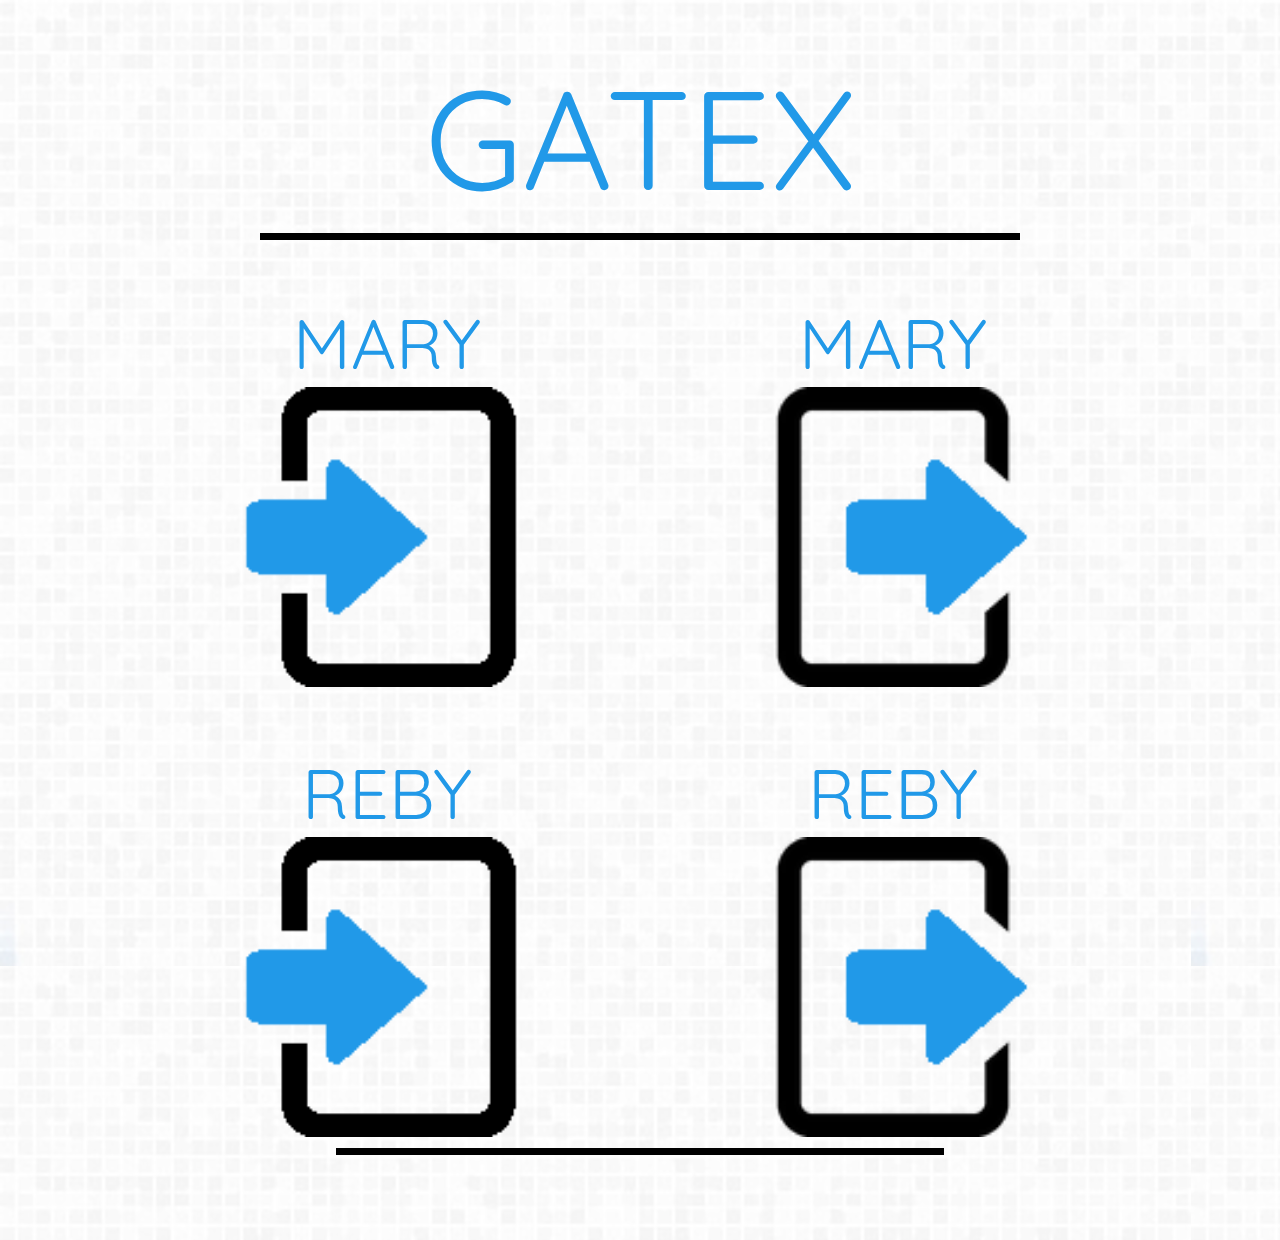
<file: web/index.html>
<html>
  <head>
    <script src="https://ajax.googleapis.com/ajax/libs/jquery/2.1.3/jquery.min.js"></script>
    <script type="text/javascript" src="functions.js"></script>
    <link rel="stylesheet" type="text/css" href="style.css">
    <link rel="apple-touch-icon" sizes="57x57" href="images/apple-icon-57x57.png">
    <link rel="apple-touch-icon" sizes="60x60" href="images/apple-icon-60x60.png">
    <link rel="apple-touch-icon" sizes="72x72" href="images/apple-icon-72x72.png">
    <link rel="apple-touch-icon" sizes="76x76" href="images/apple-icon-76x76.png">
    <link rel="apple-touch-icon" sizes="114x114" href="images/apple-icon-114x114.png">
    <link rel="apple-touch-icon" sizes="120x120" href="images/apple-icon-120x120.png">
    <link rel="apple-touch-icon" sizes="144x144" href="images/apple-icon-144x144.png">
    <link rel="apple-touch-icon" sizes="152x152" href="images/apple-icon-152x152.png">
    <link rel="apple-touch-icon" sizes="180x180" href="images/apple-icon-180x180.png">
    <link rel="icon" type="image/png" sizes="192x192"  href="images/android-icon-192x192.png">
    <link rel="icon" type="image/png" sizes="32x32" href="images/favicon-32x32.png">
    <link rel="icon" type="image/png" sizes="96x96" href="images/favicon-96x96.png">
    <link rel="icon" type="image/png" sizes="16x16" href="images/favicon-16x16.png">
    <link rel="manifest" href="/manifest.json">
    <meta name="msapplication-TileColor" content="#ffffff">
    <meta name="msapplication-TileImage" content="images/ms-icon-144x144.png">
    <meta name="theme-color" content="#ffffff">
    <link href="https://fonts.googleapis.com/css?family=Quicksand:700" rel="stylesheet">
  </head>

  <body>
    
      <div id="title"><p id="titletext">GATEX</p></div>
      <HR style="height: 5px; z-index: 2; position: relative;" COLOR="black" WIDTH="60%">
      <div id="container">
        <div id="loader"> <img id = "myImage" src = "images/ajax-loader.gif"> <div class="inner" style="position: relative;
          top: -210px;"><p>ACTIVATING KITTEN TASKFORCE</p>

      <p id="establishing" style="position: relative;top: 66px; font-size: 30px">ESTABLISHING CONNECTION</p>
      <p id="active" style="position: relative;top: 31px; font-size: 30px; opacity: 0;">PHONE CALL ACTIVE</p>




      </div> 
<script type="text/javascript">
 
    
</script>

      <div id="myProgress">
        <div id="myBar"></div>
      </div>

          </div>

        <a onclick="enter1();loadertoggle();move();statecheck();"> <div class="left"> <div class="inner"><p>MARY</p><img class="button" src="images/Enter2.png"></div></div></a> 
        <a onclick="exit1();loadertoggle();move();statecheck();"><div class="right"> <div class="inner"> <p>MARY</p><img class="button" src="images/Exit2.png"></div></div></a> 
         <a onclick="enter2();loadertoggle();move();statecheck();"><div class="left"><div class="inner"><p>REBY</p><img class="button" src="images/Enter2.png"></div></div></a> 
        <a onclick="exit2();loadertoggle();move();statecheck();"><div class="right"><div class="inner"><p>REBY</p><img class="button" src="images/Exit2.png"></div></div> </a> 
        <HR style="height: 5px; position: relative;  top: 50px" COLOR="black" WIDTH="60%">

      </div>  
      <div style="position: relative;top: 66px">
         <p id="dropped" style="font-size: 30px; opacity: 0; ">PHONE CALL DROPPED</p>
         <p id="strange" style="font-size: 30px; opacity: 0; ">SOMETHING STRANGE HAPPENED</p>


      </div>
      <br>



  </body>
</html>
</file>
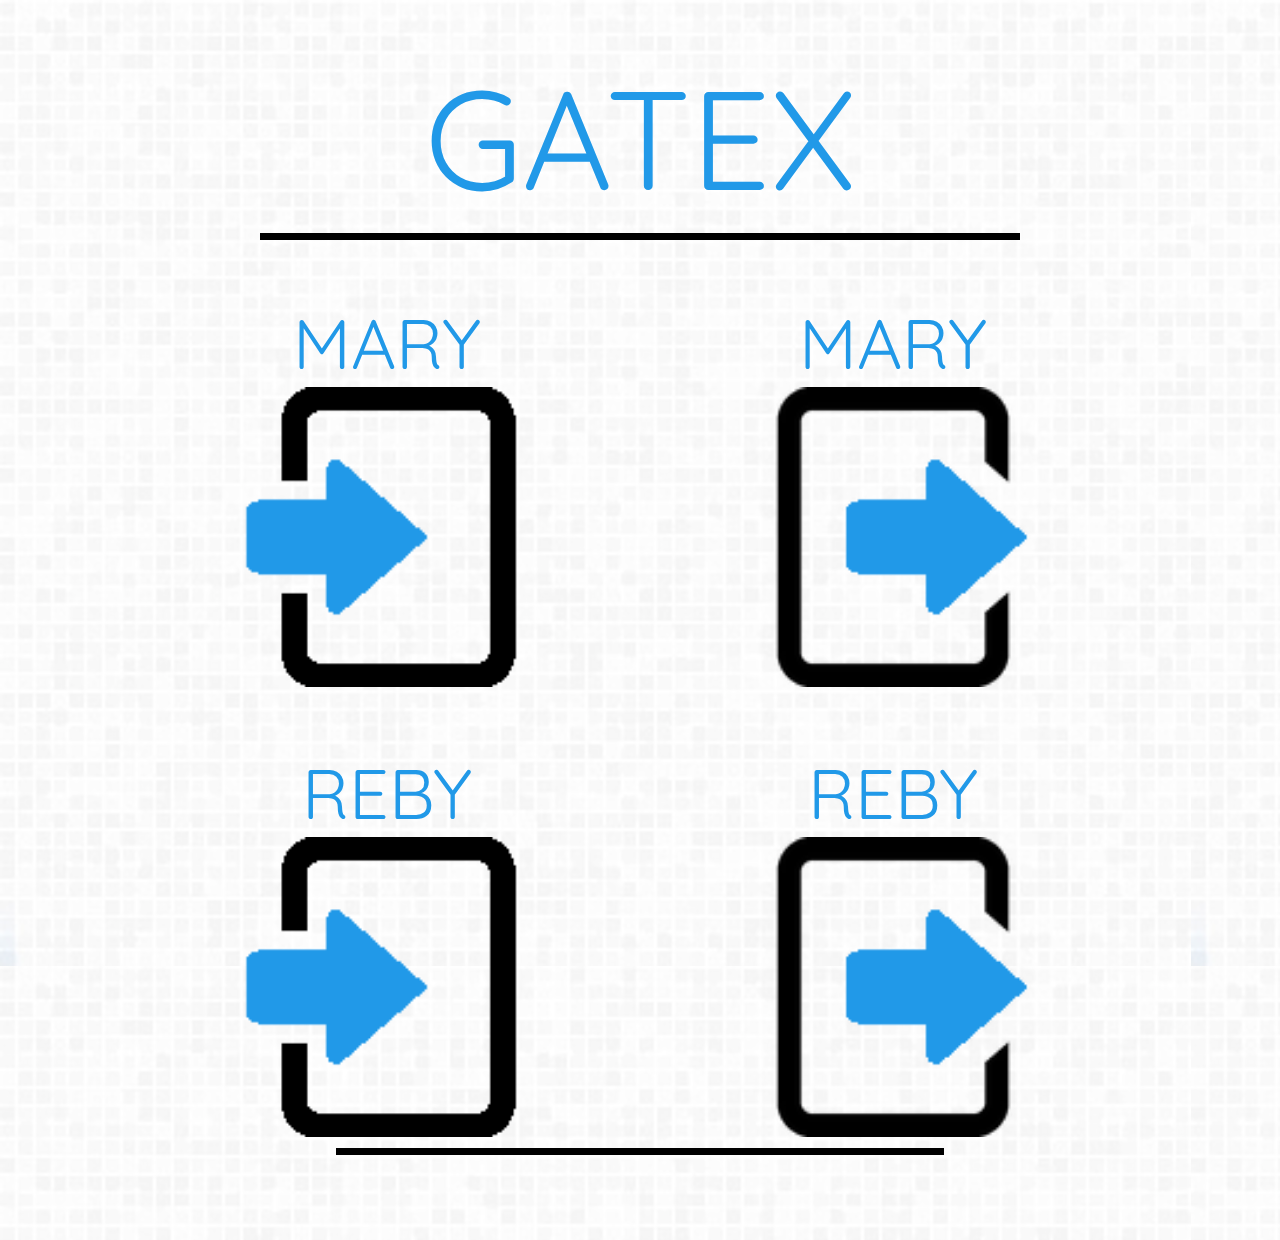
<file: web/gatex.html>
<html>
  <head>
    <script src="https://ajax.googleapis.com/ajax/libs/jquery/2.1.3/jquery.min.js"></script>
    <script type="text/javascript" src="functions.js"></script>
    <link rel="stylesheet" type="text/css" href="style.css">
    <link rel="apple-touch-icon" sizes="57x57" href="images/apple-icon-57x57.png">
    <link rel="apple-touch-icon" sizes="60x60" href="images/apple-icon-60x60.png">
    <link rel="apple-touch-icon" sizes="72x72" href="images/apple-icon-72x72.png">
    <link rel="apple-touch-icon" sizes="76x76" href="images/apple-icon-76x76.png">
    <link rel="apple-touch-icon" sizes="114x114" href="images/apple-icon-114x114.png">
    <link rel="apple-touch-icon" sizes="120x120" href="images/apple-icon-120x120.png">
    <link rel="apple-touch-icon" sizes="144x144" href="images/apple-icon-144x144.png">
    <link rel="apple-touch-icon" sizes="152x152" href="images/apple-icon-152x152.png">
    <link rel="apple-touch-icon" sizes="180x180" href="images/apple-icon-180x180.png">
    <link rel="icon" type="image/png" sizes="192x192"  href="images/android-icon-192x192.png">
    <link rel="icon" type="image/png" sizes="32x32" href="images/favicon-32x32.png">
    <link rel="icon" type="image/png" sizes="96x96" href="images/favicon-96x96.png">
    <link rel="icon" type="image/png" sizes="16x16" href="images/favicon-16x16.png">
    <link rel="manifest" href="/manifest.json">
    <meta name="msapplication-TileColor" content="#ffffff">
    <meta name="msapplication-TileImage" content="images/ms-icon-144x144.png">
    <meta name="theme-color" content="#ffffff">
    <link href="https://fonts.googleapis.com/css?family=Quicksand:700" rel="stylesheet">
  </head>

  <body>
      
      <div id="title"><p id="titletext">GATEX</p></div>
      <HR style="height: 5px; z-index: 2; position: relative;" COLOR="black" WIDTH="60%">
      <div id="container">
        <div id="loader"> <img id = "myImage" src = "images/ajax-loader.gif"> <div class="inner" style="position: relative;
          top: -210px;"><p>ACTIVATING KITTEN TASKFORCE</p>

      <p id="establishing" style="position: relative;top: 66px; font-size: 30px">ESTABLISHING CONNECTION</p>
      <p id="active" style="position: relative;top: 31px; font-size: 30px; opacity: 0;">PHONE CALL ACTIVE</p>




      </div> 
<script type="text/javascript">
 
    
</script>

      <div id="myProgress">
        <div id="myBar"></div>
      </div>

          </div>

        <a onclick="enter1();loadertoggle();move();"> <div class="left"> <div class="inner"><p>MARY</p><img class="button" src="images/Enter2.png"></div></div></a> 
        <a onclick="exit1();loadertoggle();move();"><div class="right"> <div class="inner"> <p>MARY</p><img class="button" src="images/Exit2.png"></div></div></a> 
         <a onclick="enter2();loadertoggle();move();"><div class="left"><div class="inner"><p>REBY</p><img class="button" src="images/Enter2.png"></div></div></a> 
        <a onclick="exit2();loadertoggle();move();"><div class="right"><div class="inner"><p>REBY</p><img class="button" src="images/Exit2.png"></div></div> </a> 
        <HR style="height: 5px; position: relative;  top: 50px" COLOR="black" WIDTH="60%">

      </div>  
      <div style="position: relative;top: 66px">
         <p id="dropped" style="font-size: 30px; opacity: 0; ">PHONE CALL DROPPED</p>
         <p id="strange" style="font-size: 30px; opacity: 0; ">SOMETHING STRANGE HAPPENED</p>


      </div>
      <br>



  </body>
</html>
</file>
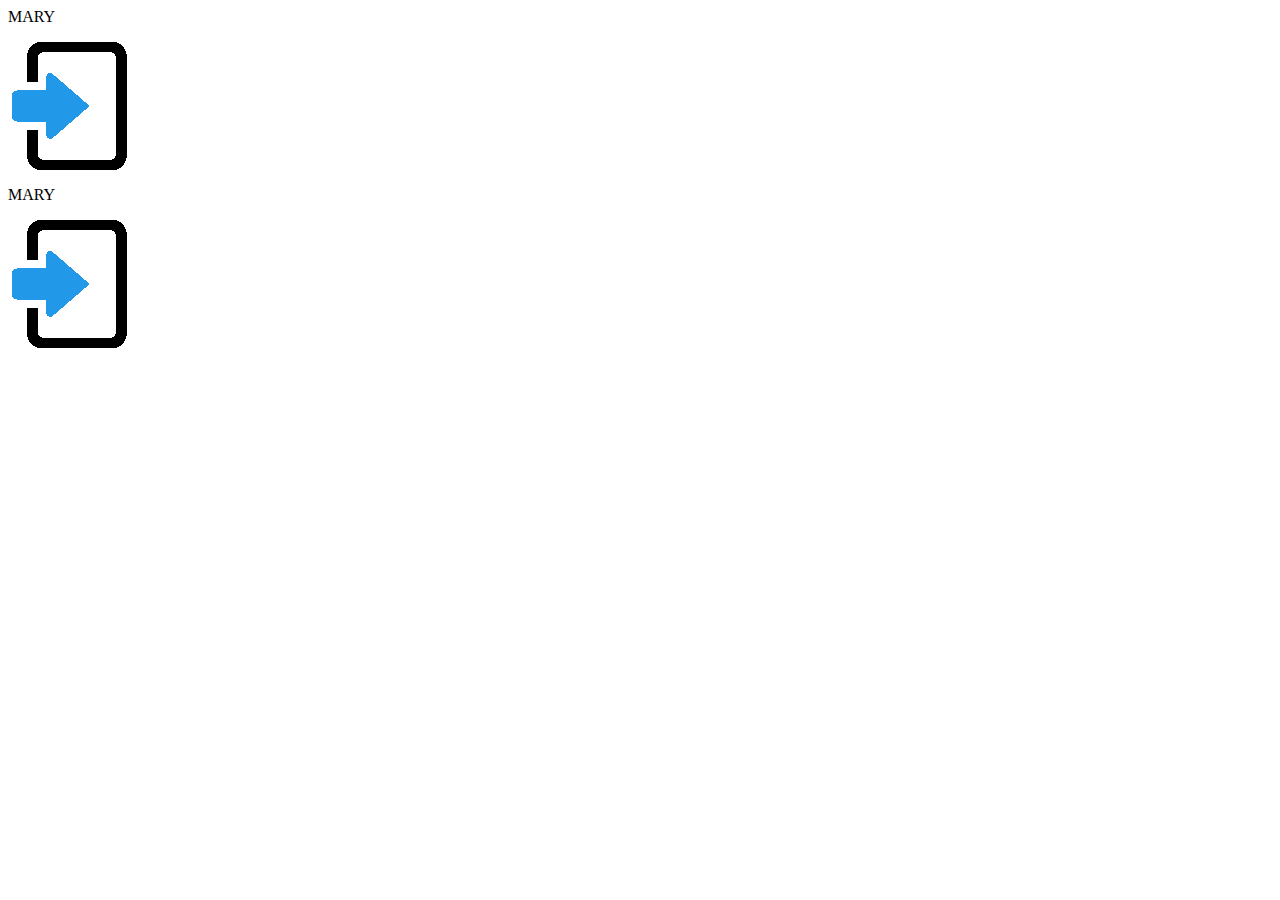
<file: web/statecheck.html>
<html>
  <head>
    <script src="https://ajax.googleapis.com/ajax/libs/jquery/2.1.3/jquery.min.js"></script>
    <script type="text/javascript" src="functions.js"></script>



<script type="text/javascript">
    function statecheck () {
  $.get("statecheck/callingactive.html")
    .done(function() { // Vzpostavljena Povezava
       
       
        active.className ='appear';  // Pokazemo da je vzpostavljena 
        establishing.className ='disapear';
          
            statecheck();  // Cekiramo skos ce je se vzpostavljena

    }).fail(function() {  // Prekinjena povezava

           active.className ='disapear';
           establishing.className ='appear';     
           dropped.className ='appear';  // Povemo da je konc klica, koncamo funkcijo
    })

}

    
</script>

<style type="text/css">
    
.disappear {
    opacity: 0;

}

</style>
  </head>

  <body>
    
 

        <a onclick="statecheck();"> <div id="left"><p>MARY</p><img class="button" src="images/Enter2.png"></div></a> 
      
        <a onclick="statecheck();"> <div id="right"> <p>MARY</p><img class="button" src="images/Enter2.png"></div></a> 



  </body>
</html>
</file>
<file: web/style.css>
p {
  font-family: 'Quicksand', sans-serif;
  color: #2199e8;
  margin:auto;
  text-align: center;
}


  #loader {
    background-image: url("images/grey.png");
    width: 80%;
    position: fixed;
    margin-top: -10px;
    opacity: 0;
    z-index: -1      } 

    #loader.display{
    opacity:1;
    transition: opacity 0.3s; 
    z-index: 0
    }

    #loader.fade{
    opacity:0;
    transition: opacity 0.3s; 
    z-index: -1
    }

  #myImage{
    width: 100%;  
      } 


  #container {
    width: 80%;
    left: 0px;
    margin:auto;
    height: 900px;
    margin-top: -50px;
  } 

  .left{
    width: 50%;
    height: 50%;
    float: left;
  } 

  .right{
    width: 50%;
    height: 50%;
    float: right;
  } 
    
  #titletext{
    font-size:140px;
    font-family: 'Quicksand', sans-serif;
    width: 454px;
    margin: auto;
    margin-top: 50px;
    -webkit-text-stroke-width: 0px;
    -webkit-text-stroke-color: rgb(47, 48, 50);
    color: #2199e8;
  } 

  .button{
    height: 300px;
    }

  .inner {
    height: 100px;
    font-size:70px;
    margin: auto;
    margin-top: 20%;
    text-align: center;
  }
    #myProgress {
  width: 100%;
  background-color: #000000;
  height: 70px;
  position: relative;
  top: -22px;
}

#myBar {
  height: 50px;
  background-color: #2199e8;
  width: 1%;
  position: relative;
  top: 10px;
} 

.bluetwo {
  background-color: #34DDEE !important;
} 

  body {
    background-image: url("images/grey.png");

  }

  .appear {
    opacity: 1 !important;
  }

 .disapear {
    opacity: 0
  }
</file>
